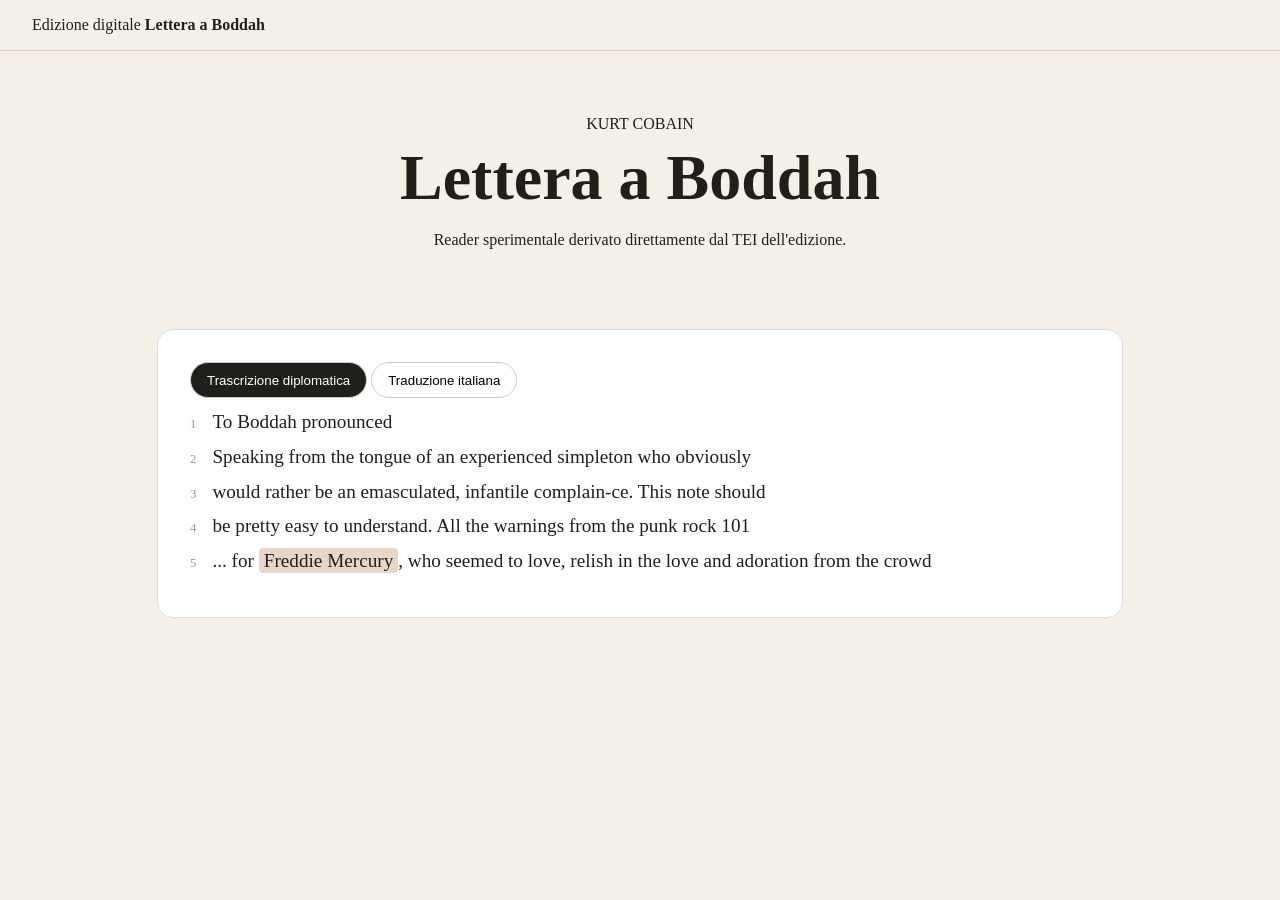
<file: reader/index.html>
<!doctype html>
<html lang="it">
<head>
<meta charset="utf-8">
<meta name="viewport" content="width=device-width,initial-scale=1">
<title>Lettera a Boddah — Reader v0.2</title>
<style>
body{margin:0;background:#f4f0e8;color:#211f1c;font-family:Georgia,serif}
header{padding:1rem 2rem;border-bottom:1px solid #d8cdbb}
.hero{text-align:center;padding:4rem 1rem 2rem}
h1{font-size:4rem;margin:.5rem}
.reader{max-width:900px;margin:2rem auto;background:white;border:1px solid #ddd;border-radius:16px;padding:2rem}
button{padding:.6rem 1rem;border-radius:20px;border:1px solid #ccc;background:white;cursor:pointer}
button.active{background:#211f1c;color:white}
.line{margin:.8rem 0;font-size:1.2rem}
.num{color:#999;font-size:.8rem;margin-right:1rem}
.entity{background:#e8d7c8;border-radius:4px;padding:2px 5px;cursor:pointer}
.panel{display:none;position:fixed;right:20px;top:100px;width:300px;background:white;border:1px solid #ccc;border-radius:12px;padding:1rem;box-shadow:0 10px 30px #0002}
</style>
</head>
<body>
<header>Edizione digitale <strong>Lettera a Boddah</strong></header>
<section class="hero">
<div>KURT COBAIN</div>
<h1>Lettera a Boddah</h1>
<p>Reader sperimentale derivato direttamente dal TEI dell'edizione.</p>
</section>

<div class="reader">
<button class="active" id="diplomatic">Trascrizione diplomatica</button>
<button id="translation">Traduzione italiana</button>
<div id="lines"></div>
</div>

<div class="panel" id="panel">
<button onclick="closePanel()">×</button>
<h3>Freddie Mercury</h3>
<p>Cantante e musicista britannico.</p>
<p>Riferimento culturale presente nella lettera.</p>
<p>ID TEI: freddie-mercury</p>
<p>Wikidata: Q15869</p>
</div>

<script>
const lines=[
"To Boddah pronounced",
"Speaking from the tongue of an experienced simpleton who obviously",
"would rather be an emasculated, infantile complain-ce. This note should",
"be pretty easy to understand. All the warnings from the punk rock 101",
"... for Freddie Mercury, who seemed to love, relish in the love and adoration from the crowd"
];

let italian=false;
const translations=[
"A Boddah pronunciato",
"Parlando con la lingua di un sempliciotto esperto che ovviamente",
"preferirebbe essere un lamentoso infantile ed evirato.",
"Questa nota dovrebbe essere abbastanza facile da capire.",
"... per Freddie Mercury, che sembrava amare l'amore e l'adorazione della folla"
];

function render(){
 const box=document.getElementById("lines");
 box.innerHTML="";
 (italian?translations:lines).forEach((l,i)=>{
   if(!italian && l.includes("Freddie Mercury")){
     l=l.replace("Freddie Mercury",'<span class="entity" onclick="openPanel()">Freddie Mercury</span>');
   }
   box.innerHTML+=`<div class="line"><span class="num">${i+1}</span>${l}</div>`;
 });
}
document.getElementById("diplomatic").onclick=()=>{italian=false;render()};
document.getElementById("translation").onclick=()=>{italian=true;render()};
function openPanel(){document.getElementById("panel").style.display="block"}
function closePanel(){document.getElementById("panel").style.display="none"}
render();
</script>
</body>
</html>
</file>
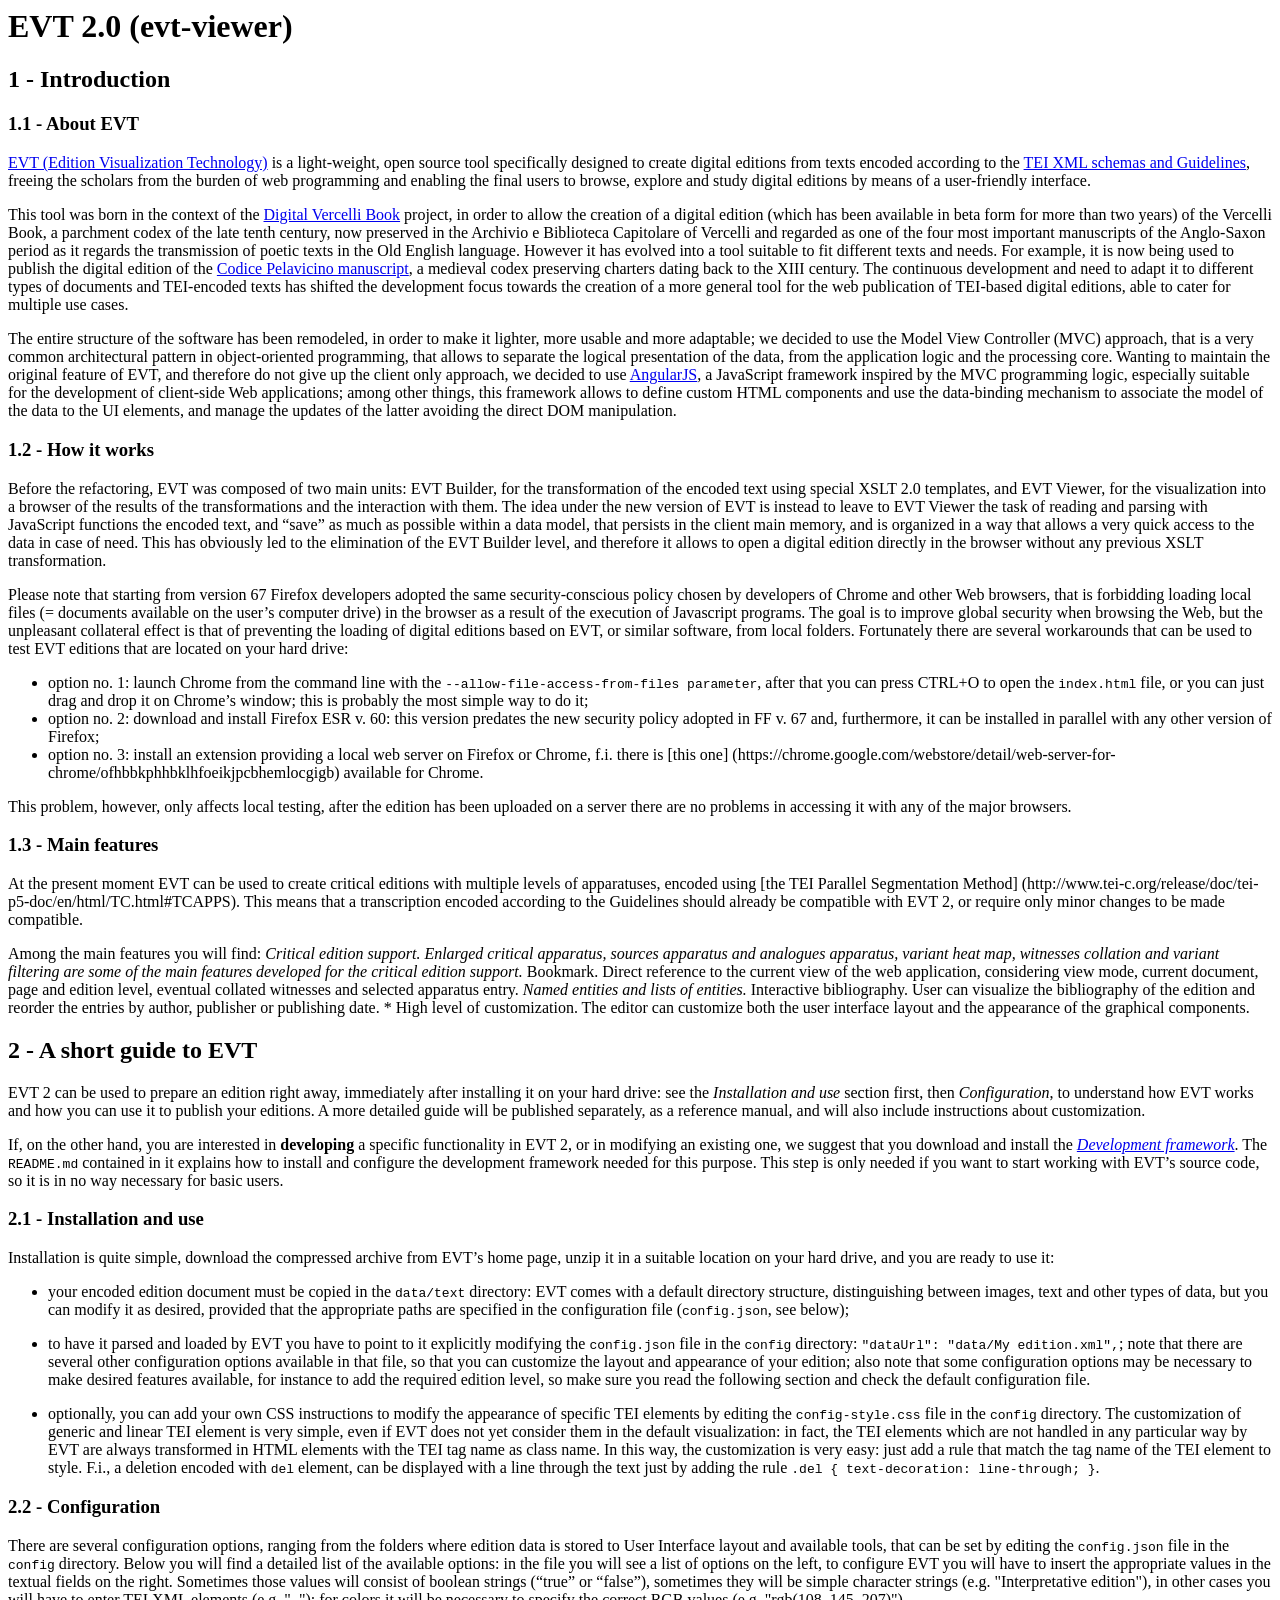
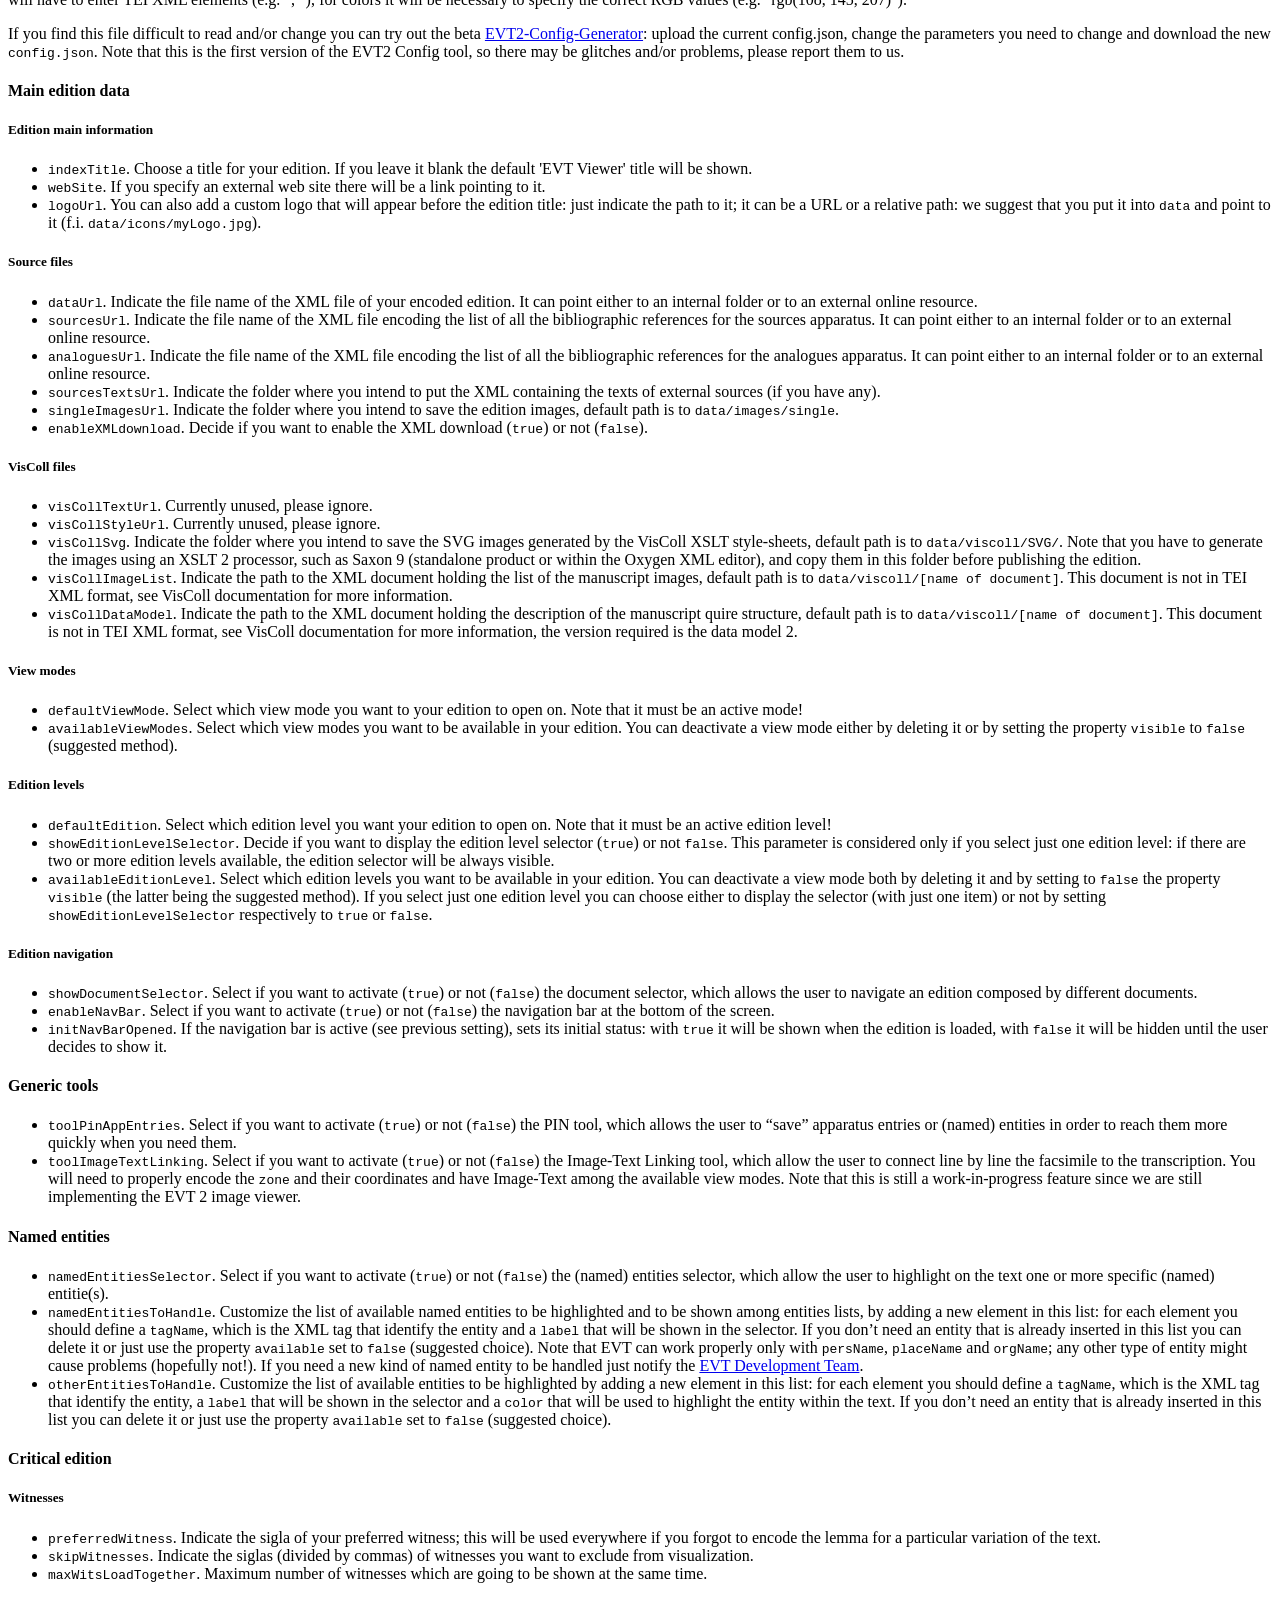
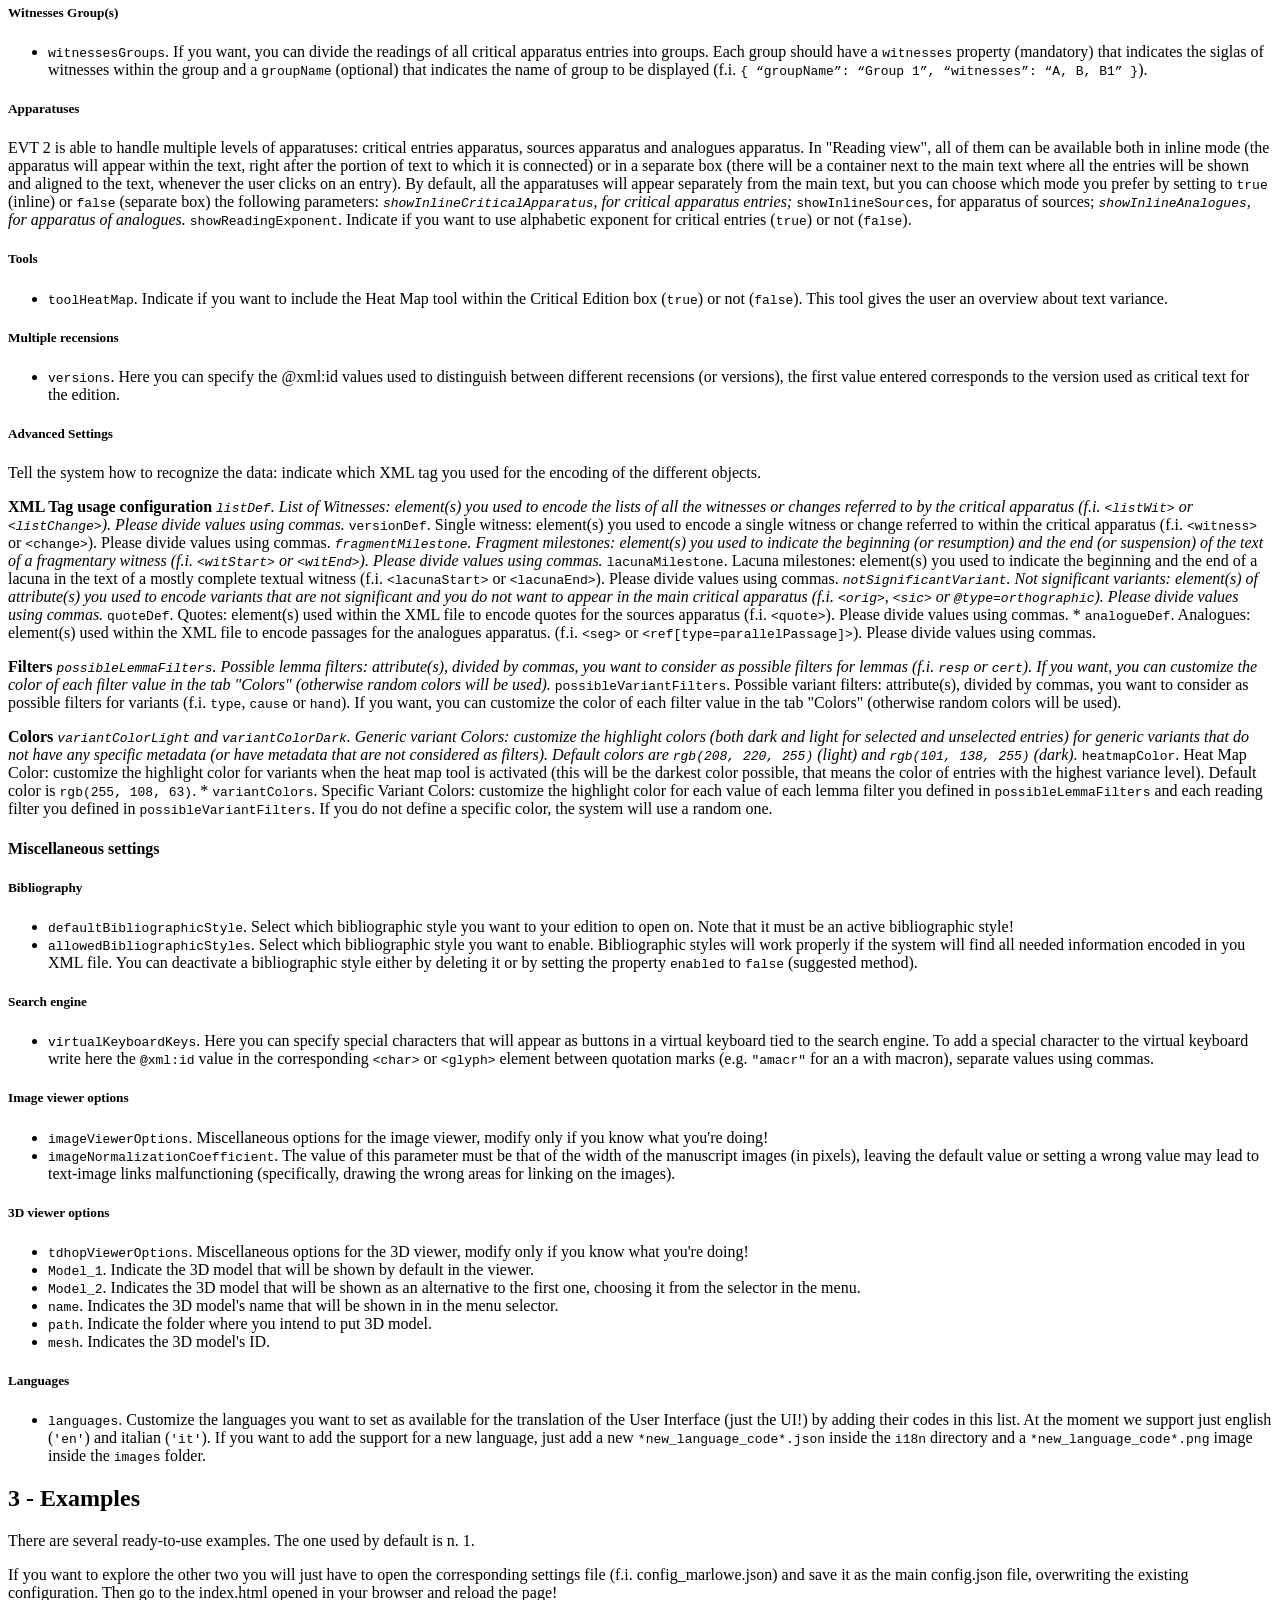
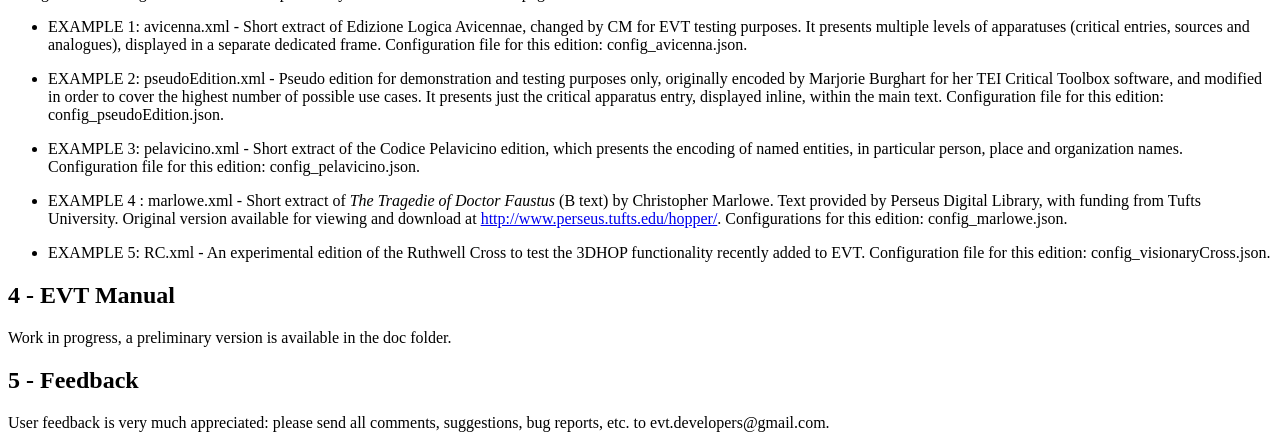
<file: README.html>
<!DOCTYPE HTML PUBLIC "-//W3C//DTD HTML 4.01 Transitional//EN">
<html>
<head>
<meta http-equiv="content-type" content="text/html; charset=utf-8">
<meta name="generator" content="ReText 7.0.1">
<title>README_EN</title>
</head>
<body>
<h1>EVT 2.0 (evt-viewer)</h1>
<h2>1 - Introduction</h2>
<h3>1.1 - About EVT</h3>
<p><a href="http://evt.labcd.unipi.it/">EVT (Edition Visualization Technology)</a> is a light-weight, open source tool specifically designed to create digital editions from texts encoded according to the <a href="http://www.tei-c.org/Guidelines/P5/">TEI XML schemas and Guidelines</a>, freeing the scholars from the burden of web programming and enabling the final users to browse, explore and study digital editions by means of a user-friendly interface.</p>
<p>This tool was born in the context of the <a href="http://vbd.humnet.unipi.it/">Digital Vercelli Book</a> project, in order to allow the creation of a digital edition (which has been available in beta form for more than two years) of the Vercelli Book, a parchment codex of the late tenth century, now preserved in the Archivio e Biblioteca Capitolare of Vercelli and regarded as one of the four most important manuscripts of the Anglo-Saxon period as it regards the transmission of poetic texts in the Old English language.
However it has evolved into a tool suitable to fit different texts and needs. For example, it is now being used to publish the digital edition of the <a href="http://pelavicino.labcd.unipi.it">Codice Pelavicino manuscript</a>, a medieval codex preserving charters dating back to the XIII century. The continuous development and need to adapt it to different types of documents and TEI-encoded texts has shifted the development focus towards the creation of a more general tool for the web publication of TEI-based digital editions, able to cater for multiple use cases.</p>
<p>The entire structure of the software has been remodeled, in order to make it lighter, more usable and more adaptable; we decided to use the Model View Controller (MVC) approach, that is a very common architectural pattern in object-oriented programming, that allows to separate the logical presentation of the data, from the application logic and the processing core.
Wanting to maintain the original feature of EVT, and therefore do not give up the client only approach, we decided to use <a href="https://angularjs.org/">AngularJS</a>, a JavaScript framework inspired by the MVC programming logic, especially suitable for the development of client-side Web applications; among other things, this framework allows to define custom HTML components and use the data-binding mechanism to associate the model of the data to the UI elements, and manage the updates of the latter avoiding the direct DOM manipulation.</p>
<h3>1.2 - How it works</h3>
<p>Before the refactoring, EVT was composed of two main units: EVT Builder, for the transformation of the encoded text using special XSLT 2.0 templates, and EVT Viewer, for the visualization into a browser of the results of the transformations and the interaction with them. The idea under the new version of EVT is instead to leave to EVT Viewer the task of reading and parsing with JavaScript functions the encoded text, and “save” as much as possible within a data model, that persists in the client main memory, and is organized in a way that allows a very quick access to the data in case of need. This has obviously led to the elimination of the EVT Builder level, and therefore it allows to open a digital edition directly in the browser without any previous XSLT transformation.</p>
<p>Please note that starting from version 67 Firefox developers adopted the same security-conscious policy chosen by developers of Chrome and other Web browsers, that is forbidding loading local files (= documents available on the user’s computer drive) in the browser as a result of the execution of Javascript programs. The goal is to improve global security when browsing the Web, but the unpleasant collateral effect is that of preventing the loading of digital editions based on EVT, or similar software, from local folders. Fortunately there are several workarounds that can be used to test EVT editions that are located on your hard drive:</p>
<ul>
<li>option no. 1: launch Chrome from the command line with the <code>--allow-file-access-from-files parameter</code>, after that you can press CTRL+O to open the <code>index.html</code> file, or you can just drag and drop it on Chrome’s window; this is probably the most simple way to do it;</li>
<li>option no. 2: download and install Firefox ESR v. 60: this version predates the new security policy adopted in FF v. 67 and, furthermore, it can be installed in parallel with any other version of Firefox;</li>
<li>option no. 3: install an extension providing a local web server on Firefox or Chrome, f.i. there is [this one] (https://chrome.google.com/webstore/detail/web-server-for-chrome/ofhbbkphhbklhfoeikjpcbhemlocgigb) available for Chrome.</li>
</ul>
<p>This problem, however, only affects local testing, after the edition has been uploaded on a server there are no problems in accessing it with any of the major browsers.</p>
<h3>1.3 - Main features</h3>
<p>At the present moment EVT can be used to create critical editions with multiple levels of apparatuses, encoded using [the TEI Parallel Segmentation Method] (http://www.tei-c.org/release/doc/tei-p5-doc/en/html/TC.html#TCAPPS). This means that a transcription encoded according to the Guidelines should already be compatible with EVT 2, or require only minor changes to be made compatible.</p>
<p>Among the main features you will find:
<em> Critical edition support. Enlarged critical apparatus, sources apparatus and analogues apparatus, variant heat map, witnesses collation and variant filtering are some of the main features developed for the critical edition support.
</em> Bookmark. Direct reference to the current view of the web application, considering view mode, current document, page and edition level, eventual collated witnesses and selected apparatus entry.
<em> Named entities and lists of entities.
</em> Interactive bibliography. User can visualize the bibliography of the edition and reorder the entries by author, publisher or publishing date.
* High level of customization. The editor can customize both the user interface layout and the appearance of the graphical components.</p>
<h2>2 - A short guide to EVT</h2>
<p>EVT 2 can be used to prepare an edition right away, immediately after installing it on your hard drive: see the <em>Installation and use</em> section first, then <em>Configuration</em>, to understand how EVT works and how you can use it to publish your editions. A more detailed guide will be published separately, as a reference manual, and will also include instructions about customization.</p>
<p>If, on the other hand, you are interested in <strong>developing</strong> a specific functionality in EVT 2, or in modifying an existing one, we suggest that you download and install the <a href="https://github.com/evt-project/evt-viewer"><em>Development framework</em></a>. The <code>README.md</code> contained in it explains how to install and configure the development framework needed for this purpose. This step is only needed if you want to start working with EVT’s source code, so it is in no way necessary for basic users.</p>
<h3>2.1 - Installation and use</h3>
<p>Installation is quite simple, download the compressed archive from EVT’s home page, unzip it in a suitable location on your hard drive, and you are ready to use it:</p>
<ul>
<li>
<p>your encoded edition document must be copied in the <code>data/text</code> directory: EVT comes with a default directory structure, distinguishing between images, text and other types of data, but you can modify it as desired, provided that the appropriate paths are specified in the configuration file (<code>config.json</code>, see below);</p>
</li>
<li>
<p>to have it parsed and loaded by EVT you have to point to it explicitly modifying the <code>config.json</code> file in the <code>config</code> directory: <code>"dataUrl": "data/My edition.xml",</code>;
note that there are several other configuration options available in that file, so that you can customize the layout and appearance of your edition;
also note that some configuration options may be necessary to make desired features available, for instance to add the required edition level, so make sure you read the following section and check the default configuration file.</p>
</li>
<li>
<p>optionally, you can add your own CSS instructions to modify the appearance of specific TEI elements by editing the <code>config-style.css</code> file in the <code>config</code> directory. The customization of generic and linear TEI element is very simple, even if EVT does not yet consider them in the default visualization: in fact, the TEI elements which are not handled in any particular way by EVT are always transformed in HTML elements with the TEI tag name as class name. In this way, the customization is very easy: just add a rule that match the tag name of the TEI element to style. F.i., a deletion encoded with <code>del</code> element, can be displayed with a line through the text just by adding the rule <code>.del { text-decoration: line-through; }</code>.</p>
</li>
</ul>
<h3>2.2 - Configuration</h3>
<p>There are several configuration options, ranging from the folders where edition data is stored to User Interface layout and available tools, that can be set by editing the <code>config.json</code> file in the <code>config</code> directory. Below you will find a detailed list of the available options: in the file you will see a list of options on the left, to configure EVT you will have to insert the appropriate values in the textual fields on the right. Sometimes those values will consist of boolean strings (“true” or “false”), sometimes they will be simple character strings (e.g. "Interpretative edition"), in other cases you will have to enter TEI XML elements (e.g. "<listWit>, <listChange>"); for colors it will be necessary to specify the correct RGB values (e.g. "rgb(108, 145, 207)").</p>
<p>If you find this file difficult to read and/or change you can try out the beta <a href="http://evt.labcd.unipi.it/evt2-config/">EVT2-Config-Generator</a>: upload the current config.json, change the parameters you need to change and download the new <code>config.json</code>. Note that this is the first version of the EVT2 Config tool, so there may be glitches and/or problems, please report them to us.</p>
<h4>Main edition data</h4>
<h5>Edition main information</h5>
<ul>
<li><code>indexTitle</code>. Choose a title for your edition. If you leave it blank the default 'EVT Viewer' title will be shown.</li>
<li><code>webSite</code>. If you specify an external web site there will be a link pointing to it.</li>
<li><code>logoUrl</code>. You can also add a custom logo that will appear before the edition title: just indicate the path to it; it can be a URL or a relative path: we suggest that you put it into <code>data</code> and point to it (f.i. <code>data/icons/myLogo.jpg</code>).</li>
</ul>
<h5>Source files</h5>
<ul>
<li><code>dataUrl</code>. Indicate the file name of the XML file of your encoded edition. It can point either to an internal folder or to an external online resource.</li>
<li><code>sourcesUrl</code>. Indicate the file name of the XML file encoding the list of all the bibliographic references for the sources apparatus. It can point either to an internal folder or to an external online resource.</li>
<li><code>analoguesUrl</code>. Indicate the file name of the XML file encoding the list of all the bibliographic references for the analogues apparatus. It can point either to an internal folder or to an external online resource.</li>
<li><code>sourcesTextsUrl</code>. Indicate the folder where you intend to put the XML containing the texts of external sources (if you have any).</li>
<li><code>singleImagesUrl</code>. Indicate the folder where you intend to save the edition images, default path is to <code>data/images/single</code>.</li>
<li><code>enableXMLdownload</code>. Decide if you want to enable the XML download (<code>true</code>) or not (<code>false</code>).</li>
</ul>
<h5>VisColl files</h5>
<ul>
<li><code>visCollTextUrl</code>. Currently unused, please ignore.</li>
<li><code>visCollStyleUrl</code>. Currently unused, please ignore.</li>
<li><code>visCollSvg</code>. Indicate the folder where you intend to save the SVG images generated by the VisColl XSLT style-sheets, default path is to <code>data/viscoll/SVG/</code>. Note that you have to generate the images using an XSLT 2 processor, such as Saxon 9 (standalone product or within the Oxygen XML editor), and copy them in this folder before publishing the edition.</li>
<li><code>visCollImageList</code>. Indicate the path to the XML document holding the list of the manuscript images, default path is to <code>data/viscoll/[name of document]</code>. This document is not in TEI XML format, see VisColl documentation for more information.</li>
<li><code>visCollDataModel</code>. Indicate the path to the XML document holding the description of the manuscript quire structure, default path is to <code>data/viscoll/[name of document]</code>. This document is not in TEI XML format, see VisColl documentation for more information, the version required is the data model 2.</li>
</ul>
<h5>View modes</h5>
<ul>
<li><code>defaultViewMode</code>. Select which view mode you want to your edition to open on. Note that it must be an active mode!</li>
<li><code>availableViewModes</code>. Select which view modes you want to be available in your edition. You can deactivate a view mode either by deleting it or by setting the property <code>visible</code> to <code>false</code> (suggested method).</li>
</ul>
<h5>Edition levels</h5>
<ul>
<li><code>defaultEdition</code>. Select which edition level you want your edition to open on. Note that it must be an active edition level!</li>
<li><code>showEditionLevelSelector</code>. Decide if you want to display the edition level selector (<code>true</code>) or not <code>false</code>. This parameter is considered only if you select just one edition level: if there are two or more edition levels available, the edition selector will be always visible.</li>
<li><code>availableEditionLevel</code>. Select which edition levels you want to be available in your edition. You can deactivate a view mode both by deleting it and by setting to <code>false</code> the property <code>visible</code> (the latter being the suggested method). If you select just one edition level you can choose either to display the selector (with just one item) or not by setting <code>showEditionLevelSelector</code> respectively to <code>true</code> or <code>false</code>.</li>
</ul>
<h5>Edition navigation</h5>
<ul>
<li><code>showDocumentSelector</code>. Select if you want to activate (<code>true</code>) or not (<code>false</code>) the document selector, which allows the user to navigate an edition composed by different documents.</li>
<li><code>enableNavBar</code>.  Select if you want to activate (<code>true</code>) or not (<code>false</code>) the navigation bar at the bottom of the screen.</li>
<li><code>initNavBarOpened</code>. If the navigation bar is active (see previous setting), sets its initial status: with <code>true</code> it will be shown when the edition is loaded, with <code>false</code> it will be hidden until the user decides to show it.</li>
</ul>
<h4>Generic tools</h4>
<ul>
<li><code>toolPinAppEntries</code>. Select if you want to activate (<code>true</code>) or not (<code>false</code>) the PIN tool, which allows the user to “save” apparatus entries or (named) entities in order to reach them more quickly when you need them.</li>
<li><code>toolImageTextLinking</code>. Select if you want to activate (<code>true</code>) or not (<code>false</code>) the Image-Text Linking tool, which allow the user to connect line by line the facsimile to the transcription. You will need to properly encode the <code>zone</code> and their coordinates and have Image-Text among the available view modes. Note that this is still a work-in-progress feature since we are still implementing the EVT 2 image viewer.</li>
</ul>
<h4>Named entities</h4>
<ul>
<li><code>namedEntitiesSelector</code>. Select if you want to activate (<code>true</code>) or not (<code>false</code>) the (named) entities selector, which allow the user to highlight on the text one or more specific (named) entitie(s).</li>
<li><code>namedEntitiesToHandle</code>. Customize the list of available named entities to be highlighted and to be shown among entities lists, by adding a new element in this list: for each element you should define a <code>tagName</code>, which is the XML tag that identify the entity and a <code>label</code> that will be shown in the selector. If you don’t need an entity that is already inserted in this list you can delete it or just use the property <code>available</code> set to <code>false</code> (suggested choice). Note that EVT can work properly only with <code>persName</code>, <code>placeName</code> and <code>orgName</code>; any other type of entity might cause problems (hopefully not!). If you need a new kind of named entity to be handled just notify the <a href="evt.developers@gmail.com">EVT Development Team</a>.</li>
<li><code>otherEntitiesToHandle</code>. Customize the list of available entities to be highlighted by adding a new element in this list: for each element you should define a <code>tagName</code>, which is the XML tag that identify the entity, a <code>label</code> that will be shown in the selector and a <code>color</code> that will be used to highlight the entity within the text. If you don’t need an entity that is already inserted in this list you can delete it or just use the property <code>available</code> set to <code>false</code> (suggested choice).</li>
</ul>
<h4>Critical edition</h4>
<h5>Witnesses</h5>
<ul>
<li><code>preferredWitness</code>. Indicate the sigla of your preferred witness; this will be used everywhere if you forgot to encode the lemma for a particular variation of the text.</li>
<li><code>skipWitnesses</code>. Indicate the siglas (divided by commas) of witnesses you want to exclude from visualization.</li>
<li><code>maxWitsLoadTogether</code>. Maximum number of witnesses which are going to be shown at the same time.</li>
</ul>
<h5>Witnesses Group(s)</h5>
<ul>
<li><code>witnessesGroups</code>. If you want, you can divide the readings of all critical apparatus entries into groups. Each group should have a <code>witnesses</code> property (mandatory) that indicates the siglas of witnesses within the group and a <code>groupName</code> (optional) that indicates the name of group to be displayed (f.i. <code>{ “groupName”: “Group 1”, “witnesses”: “A, B, B1” }</code>).</li>
</ul>
<h5>Apparatuses</h5>
<p>EVT 2 is able to handle multiple levels of apparatuses: critical entries apparatus, sources apparatus and analogues apparatus. In "Reading view", all of them can be available both in inline mode (the apparatus will appear within the text, right after the portion of text to which it is connected) or in a separate box (there will be a container next to the main text where all the entries will be shown and aligned to the text, whenever the user clicks on an entry). By default, all the apparatuses will appear separately from the main text, but you can choose which mode you prefer by setting to <code>true</code> (inline) or <code>false</code> (separate box) the following parameters:
<em> <code>showInlineCriticalApparatus</code>, for critical apparatus entries;
</em> <code>showInlineSources</code>, for apparatus of sources;
<em> <code>showInlineAnalogues</code>, for apparatus of analogues.
</em> <code>showReadingExponent</code>. Indicate if you want to use alphabetic exponent for critical entries (<code>true</code>) or not (<code>false</code>).</p>
<h5>Tools</h5>
<ul>
<li><code>toolHeatMap</code>. Indicate if you want to include the Heat Map tool within the Critical Edition box (<code>true</code>) or not (<code>false</code>). This tool gives the user an overview about text variance.</li>
</ul>
<h5>Multiple recensions</h5>
<ul>
<li><code>versions</code>.  Here you can specify the @xml:id values used to distinguish between different recensions (or versions), the first value entered corresponds to the version used as critical text for the edition.</li>
</ul>
<h5>Advanced Settings</h5>
<p>Tell the system how to recognize the data: indicate which XML tag you used for the encoding of the different objects.</p>
<p><strong>XML Tag usage configuration</strong>
<em> <code>listDef</code>. List of Witnesses: element(s) you used to encode the lists of all the witnesses or changes referred to by the critical apparatus (f.i. <code>&lt;listWit&gt;</code> or <code>&lt;listChange&gt;</code>). Please divide values using commas.
</em> <code>versionDef</code>. Single witness: element(s) you used to encode a single witness or change referred to within the critical apparatus (f.i. <code>&lt;witness&gt;</code> or <code>&lt;change&gt;</code>). Please divide values using commas.
<em> <code>fragmentMilestone</code>. Fragment milestones: element(s) you used to indicate the beginning (or resumption) and the end (or suspension) of the text of a fragmentary witness (f.i. <code>&lt;witStart&gt;</code> or <code>&lt;witEnd&gt;</code>). Please divide values using commas.
</em> <code>lacunaMilestone</code>. Lacuna milestones: element(s) you used to indicate the beginning and the end of a lacuna in the text of a mostly complete textual witness (f.i. <code>&lt;lacunaStart&gt;</code> or <code>&lt;lacunaEnd&gt;</code>). Please divide values using commas.
<em> <code>notSignificantVariant</code>. Not significant variants: element(s) of attribute(s) you used to encode variants that are not significant and you do not want to appear in the main critical apparatus (f.i. <code>&lt;orig&gt;</code>, <code>&lt;sic&gt;</code> or <code>@type=orthographic</code>). Please divide values using commas.
</em> <code>quoteDef</code>. Quotes: element(s) used within the XML file to encode quotes for the sources apparatus (f.i. <code>&lt;quote&gt;</code>). Please divide values using commas.
* <code>analogueDef</code>. Analogues: element(s) used within the XML file to encode passages for the analogues apparatus. (f.i. <code>&lt;seg&gt;</code> or <code>&lt;ref[type=parallelPassage]&gt;</code>). Please divide values using commas.</p>
<p><strong>Filters</strong>
<em> <code>possibleLemmaFilters</code>. Possible lemma filters: attribute(s), divided by commas, you want to consider as possible filters for lemmas (f.i. <code>resp</code> or <code>cert</code>). If you want, you can customize the color of each filter value in the tab "Colors" (otherwise random colors will be used).
</em> <code>possibleVariantFilters</code>. Possible variant filters: attribute(s), divided by commas, you want to consider as possible filters for variants (f.i. <code>type</code>, <code>cause</code> or <code>hand</code>). If you want, you can customize the color of each filter value in the tab "Colors" (otherwise random colors will be used).</p>
<p><strong>Colors</strong>
<em> <code>variantColorLight</code> and <code>variantColorDark</code>. Generic variant Colors: customize the highlight colors (both dark and light for selected and unselected entries) for generic variants that do not have any specific metadata (or have metadata that are not considered as filters). Default colors are <code>rgb(208, 220, 255)</code> (light) and <code>rgb(101, 138, 255)</code> (dark).
</em> <code>heatmapColor</code>. Heat Map Color: customize the highlight color for variants when the heat map tool is activated (this will be the darkest color possible, that means the color of entries with the highest variance level). Default color is <code>rgb(255, 108, 63)</code>.
* <code>variantColors</code>. Specific Variant Colors: customize the highlight color for each value of each lemma filter you defined in <code>possibleLemmaFilters</code> and each reading filter you defined in <code>possibleVariantFilters</code>. If you do not define a specific color, the system will use a random one.</p>
<h4>Miscellaneous settings</h4>
<h5>Bibliography</h5>
<ul>
<li><code>defaultBibliographicStyle</code>. Select which bibliographic style you want to your edition to open on. Note that it must be an active bibliographic style!</li>
<li><code>allowedBibliographicStyles</code>. Select which bibliographic style you want to enable. Bibliographic styles will work properly if the system will find all needed information encoded in you XML file. You can deactivate a bibliographic style either by deleting it or by setting the property <code>enabled</code> to <code>false</code> (suggested method).</li>
</ul>
<h5>Search engine</h5>
<ul>
<li><code>virtualKeyboardKeys</code>. Here you can specify special characters that will appear as buttons in a virtual keyboard tied to the search engine. To add a special character to the virtual keyboard write here the <code>@xml:id</code> value in the corresponding <code>&lt;char&gt;</code> or <code>&lt;glyph&gt;</code> element between quotation marks (e.g. <code>"amacr"</code> for an a with macron), separate values using commas.</li>
</ul>
<h5>Image viewer options</h5>
<ul>
<li><code>imageViewerOptions</code>. Miscellaneous options for the image viewer, modify only if you know what you're doing!</li>
<li><code>imageNormalizationCoefficient</code>. The value of this parameter must be that of the width of the manuscript images (in pixels), leaving the default value or setting a wrong value may lead to text-image links malfunctioning (specifically, drawing the wrong areas for linking on the images).</li>
</ul>
<h5>3D viewer options</h5>
<ul>
<li><code>tdhopViewerOptions</code>. Miscellaneous options for the 3D viewer, modify only if you know what you're doing!</li>
<li><code>Model_1</code>. Indicate the 3D model that will be shown by default in the viewer.</li>
<li><code>Model_2</code>. Indicates the 3D model that will be shown as an alternative to the first one, choosing it from the selector in the menu.</li>
<li><code>name</code>. Indicates the 3D model's name that will be shown in in the menu selector.</li>
<li><code>path</code>. Indicate the folder where you intend to put 3D model.</li>
<li><code>mesh</code>. Indicates the 3D model's ID.</li>
</ul>
<h5>Languages</h5>
<ul>
<li><code>languages</code>. Customize the languages you want to set as available for the translation of the User Interface (just the UI!) by adding their codes in this list. At the moment we support just english (<code>'en'</code>) and italian (<code>'it'</code>). If you want to add the support for a new language, just add a new <code>*new_language_code*.json</code> inside the <code>i18n</code> directory and a <code>*new_language_code*.png</code> image inside the <code>images</code> folder.</li>
</ul>
<h2>3 - Examples</h2>
<p>There are several ready-to-use examples. The one used by default is n. 1.</p>
<p>If you want to explore the other two you will just have to open the corresponding settings file (f.i. config_marlowe.json) and save it as the main config.json file, overwriting the existing configuration. Then go to the index.html opened in your browser and reload the page!</p>
<ul>
<li>
<p>EXAMPLE 1: avicenna.xml - Short extract of Edizione Logica Avicennae, changed by CM for EVT testing purposes. It presents multiple levels of apparatuses (critical entries, sources and analogues), displayed in a separate dedicated frame. Configuration file for this edition: config_avicenna.json.</p>
</li>
<li>
<p>EXAMPLE 2: pseudoEdition.xml - Pseudo edition for demonstration and testing purposes only, originally encoded by Marjorie Burghart for her TEI Critical Toolbox software, and modified in order to cover the highest number of possible use cases. It presents just the critical apparatus entry, displayed inline, within the main text. Configuration file for this edition: config_pseudoEdition.json.</p>
</li>
<li>
<p>EXAMPLE 3: pelavicino.xml - Short extract of the Codice Pelavicino edition, which presents the encoding of named entities, in particular person, place and organization names. Configuration file for this edition: config_pelavicino.json.</p>
</li>
<li>
<p>EXAMPLE 4 : marlowe.xml - Short extract of <em>The Tragedie of Doctor Faustus</em> (B text) by Christopher Marlowe. Text provided by Perseus Digital Library, with funding from Tufts University. Original version available for viewing and download at <a href="http://www.perseus.tufts.edu/hopper/">http://www.perseus.tufts.edu/hopper/</a>.
Configurations for this edition: config_marlowe.json.</p>
</li>
<li>
<p>EXAMPLE 5: RC.xml - An experimental edition of the Ruthwell Cross to test the 3DHOP functionality recently added to EVT. Configuration file for this edition: config_visionaryCross.json.</p>
</li>
</ul>
<h2>4 - EVT Manual</h2>
<p>Work in progress, a preliminary version is available in the doc folder.</p>
<h2>5 - Feedback</h2>
<p>User feedback is very much appreciated: please send all comments, suggestions, bug reports, etc. to evt.developers@gmail.com.</p>
</body>
</html>
</file>
